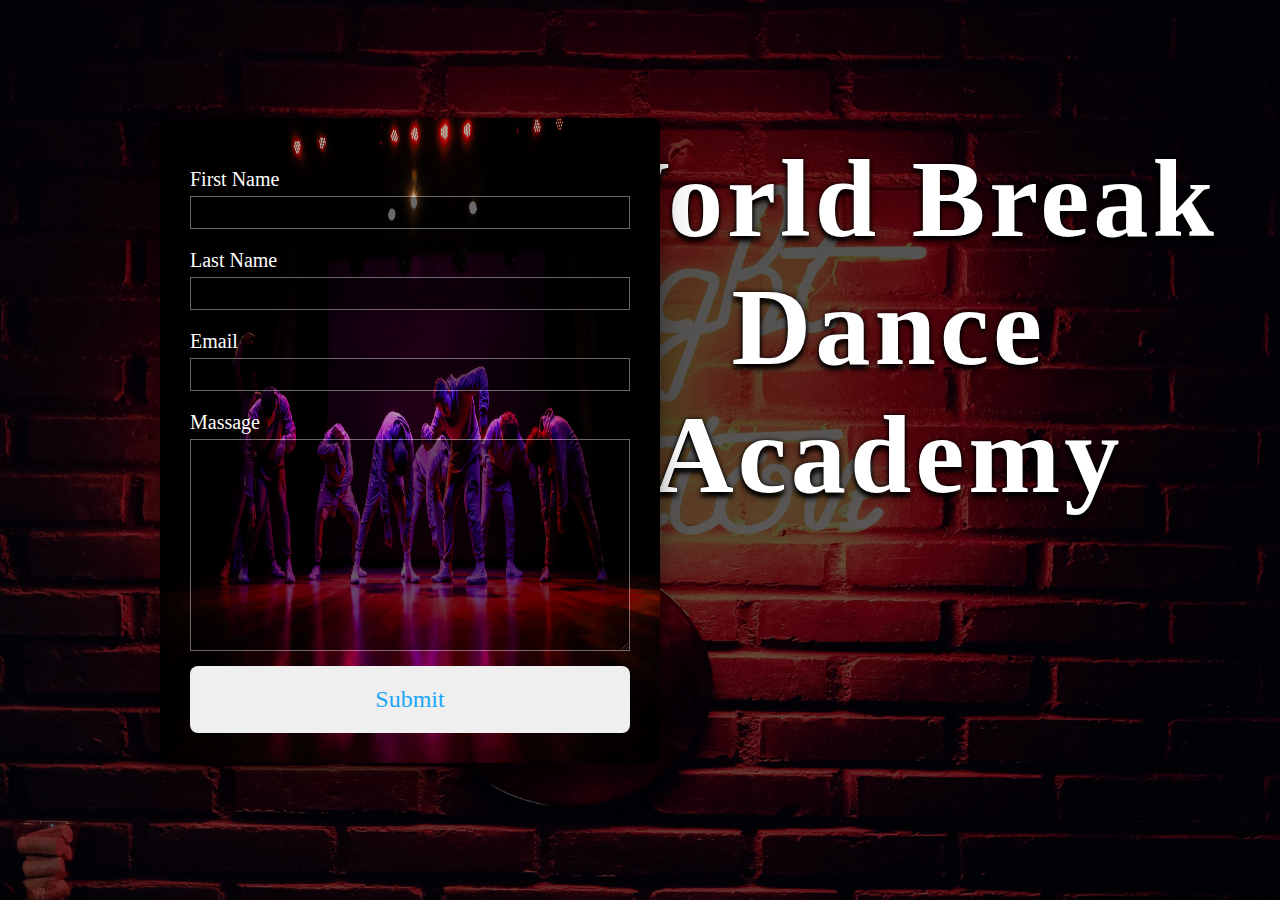
<file: form.html>
<!DOCTYPE html>

<html lang="en">

<head>

    <meta charset="UTF-8">

    <meta http-equiv="X-UA-Compatible" content="IE=edge">

    <meta name="viewport" content="width=device-width, initial-scale=1.0">

    <title>Send Email</title>
    <style>
        * {
  padding: 0;
  margin: 0;
  box-sizing: border-box;
}
body {
  font-family: "Montserrat";
  overflow: hidden;
  display: flex;
}
#container{
  height: 100vh;
  width: 100%;
  /*background-color: aliceblue;*/
  display: flex;
  align-items: center;
  justify-content: center;
  flex-direction: column;
  background-image: url('image/formback.jpg');
  background-size: 100% 100%;
  animation: stretch 1.5s ease forwards;
}

#container:before{
content: " ";
 width: 100%;
 height: 100%;
 position: absolute;
 left: 0;
 right: 0;
 top: 0;
 bottom: 0;
 background-color: black;
 opacity: 0.6;
}

.container {
  width: 90%;
  max-width: 500px;
  margin: 0 auto;
  padding: 30px;
  margin-top: 20px;
  margin-left: 160px;
  box-shadow: 0px 0px 20px #00000010;
  /*background-color: white;*/
  /*background-color: transparent;*/
  background-image: url('image/slider/01.jpg');
 background-size: 100% 100%;
  border-radius: 8px;
  margin-bottom: 20px;
  position: relative;
  z-index: 1000000;
  box-shadow: 0 19px 38px rgba(0,0,0,0.30), 0 15px 12px rgba(0,0,0,0.22);
}

.container > *{
z-index: 10000000;
color: white;
}

.container:before{
 content: " ";
 width: 100%;
 height: 100%;
 position: absolute;
 left: 0;
 right: 0;
 top: 0;
 bottom: 0;
 background-color: black;
 opacity: 0.3;
 z-index: -5;
}

.form-group {
  width: 100%;
  margin-top: 20px;
  font-size: 20px;
}
.form-group input,
.form-group textarea {
  width: 100%;
  padding: 5px;
  font-size: 18px;
  border: 1px solid white;
  margin-top: 5px;
  background-color: black;
  color: white;
  opacity: 0.4;
  z-index: 10000000;
}

textarea {
  resize: vertical;
  /*background-color: transparent;*/
  background-color: black;
  color: white;
  opacity: 0.4;
}


button[type="submit"] {
  width: 100%;
  border: none;
  outline: none;
  padding: 20px;
  font-size: 24px;
  border-radius: 8px;
  font-family: "Montserrat";
  color: rgb(27, 166, 247);
  text-align: center;
  cursor: pointer;
  margin-top: 10px;
  transition: 0.3s ease background-color;
}
button[type="submit"]:hover {
  background-color: rgb(214, 226, 236);
}
#status {
  width: 90%;
  max-width: 500px;
  text-align: center;
  padding: 10px;
  margin: 0 auto;
  border-radius: 8px;
}
#status.success {
  background-color: rgb(211, 250, 153);
  animation: status 4s ease forwards;
}
#status.error {
  background-color: rgb(250, 129, 92);
  color: white;
  animation: status 4s ease forwards;
}
@keyframes status {
  0% {
    opacity: 1;
    pointer-events: all;
  }
  90% {
    opacity: 1;
    pointer-events: all;
  }
  100% {
    opacity: 0;
    pointer-events: none;
  }
}

@keyframes stretch{
    0%{
        height: 0;
    }
    100%{
        height: 100vh;
    }
}



/*back*/
  .back{
    width: 100%;
    position: absolute;
    left: -10%;
    top: 8%;
    display: flex;
    justify-content: center;
    z-index: 10000000;
    animation: risebutton 2s ease forwards;
    animation-delay: 1.5s;
    opacity: 0;
  }


  .back img{
    width: 45px;
  }

  @keyframes risebutton{
    0%{
        opacity: 0;
    }
    100%{
        opacity: 1;
    }
}

/*logo*/
.logo{
    display: flex;
    flex-direction: column;
    align-items: center;
    z-index: 1000;
     position: absolute;
     top: 15%;
     right: -28%;
  }

 .logo h1{
  color: white;
  width: 50%;
    font-size: 6.9rem;
    font-family: 'Festive', cursive;
    letter-spacing: 4px;
    font-weight: 800;
    text-align: center;
    line-height: 8rem;
    text-shadow: 0px 0px 5px black,0px 5px 5px black;
  }


  @media only screen and (max-width: 600px){
    .back{ left: 38%; top: 2%;  }
    .back img{
        width: 40px;
    }
    .container{
        margin-left: 0;
    }

    #container{
        height: 100%;
    }

    #logo{
        opacity: 0;
    }
  }

    </style>
</head>

<body>

<section id="back">
    <div class="back">
    <a href="index.html"><img src="icons/back.png" alt=""></a>
    </div>
</section>


<section id="container">
  <div class="container">
    <form action="https://formspree.io/f/xvolwkro" method="POST" id="my-form">

      <div class="form-group">
        <label for="firstName"> First Name</label>
        <input type="text" id="firstName" name="firstName">
      </div>

      <div class="form-group">
        <label for="latsName">Last Name</label>
        <input type="text" id="lastName" name="lastName">
      </div>

      <div class="form-group">
        <label for="email">Email</label>
        <input type="email" id="email" name="email">
      </div>

      <div class="form-group">
        <label for="massage">Massage</label>
        <textarea name="massage" id="massage" cols="30" rows="10"></textarea>
      </div>

      <button type="submit">Submit</button>
    </form>
  </div>
  <div id="status"></div>
</section>

<section id="logo">
    <div class="logo">
        <h1>World Break Dance Academy</h1>
    </div>
</section>

<script>
    window.addEventListener("DOMContentLoaded", function () {
  // get the form elements defined in your form HTML above

  var form = document.getElementById("my-form");
  // var button = document.getElementById("my-form-button");
  var status = document.getElementById("status");

  // Success and Error functions for after the form is submitted

  function success() {
    form.reset();
    status.classList.add("success");
    status.innerHTML = "Thanks!";
  }

  function error() {
    status.classList.add("error");
    status.innerHTML = "Oops! There was a problem.";
  }

  // handle the form submission event

  form.addEventListener("submit", function (ev) {
    ev.preventDefault();
    var data = new FormData(form);
    ajax(form.method, form.action, data, success, error);
  });
});

// helper function for sending an AJAX request

function ajax(method, url, data, success, error) {
  var xhr = new XMLHttpRequest();
  xhr.open(method, url);
  xhr.setRequestHeader("Accept", "application/json");
  xhr.onreadystatechange = function () {
    if (xhr.readyState !== XMLHttpRequest.DONE) return;
    if (xhr.status === 200) {
      success(xhr.response, xhr.responseType);
    } else {
      error(xhr.status, xhr.response, xhr.responseType);
    }
  };
  xhr.send(data);
}

</script>

</body>

</html>
</file>
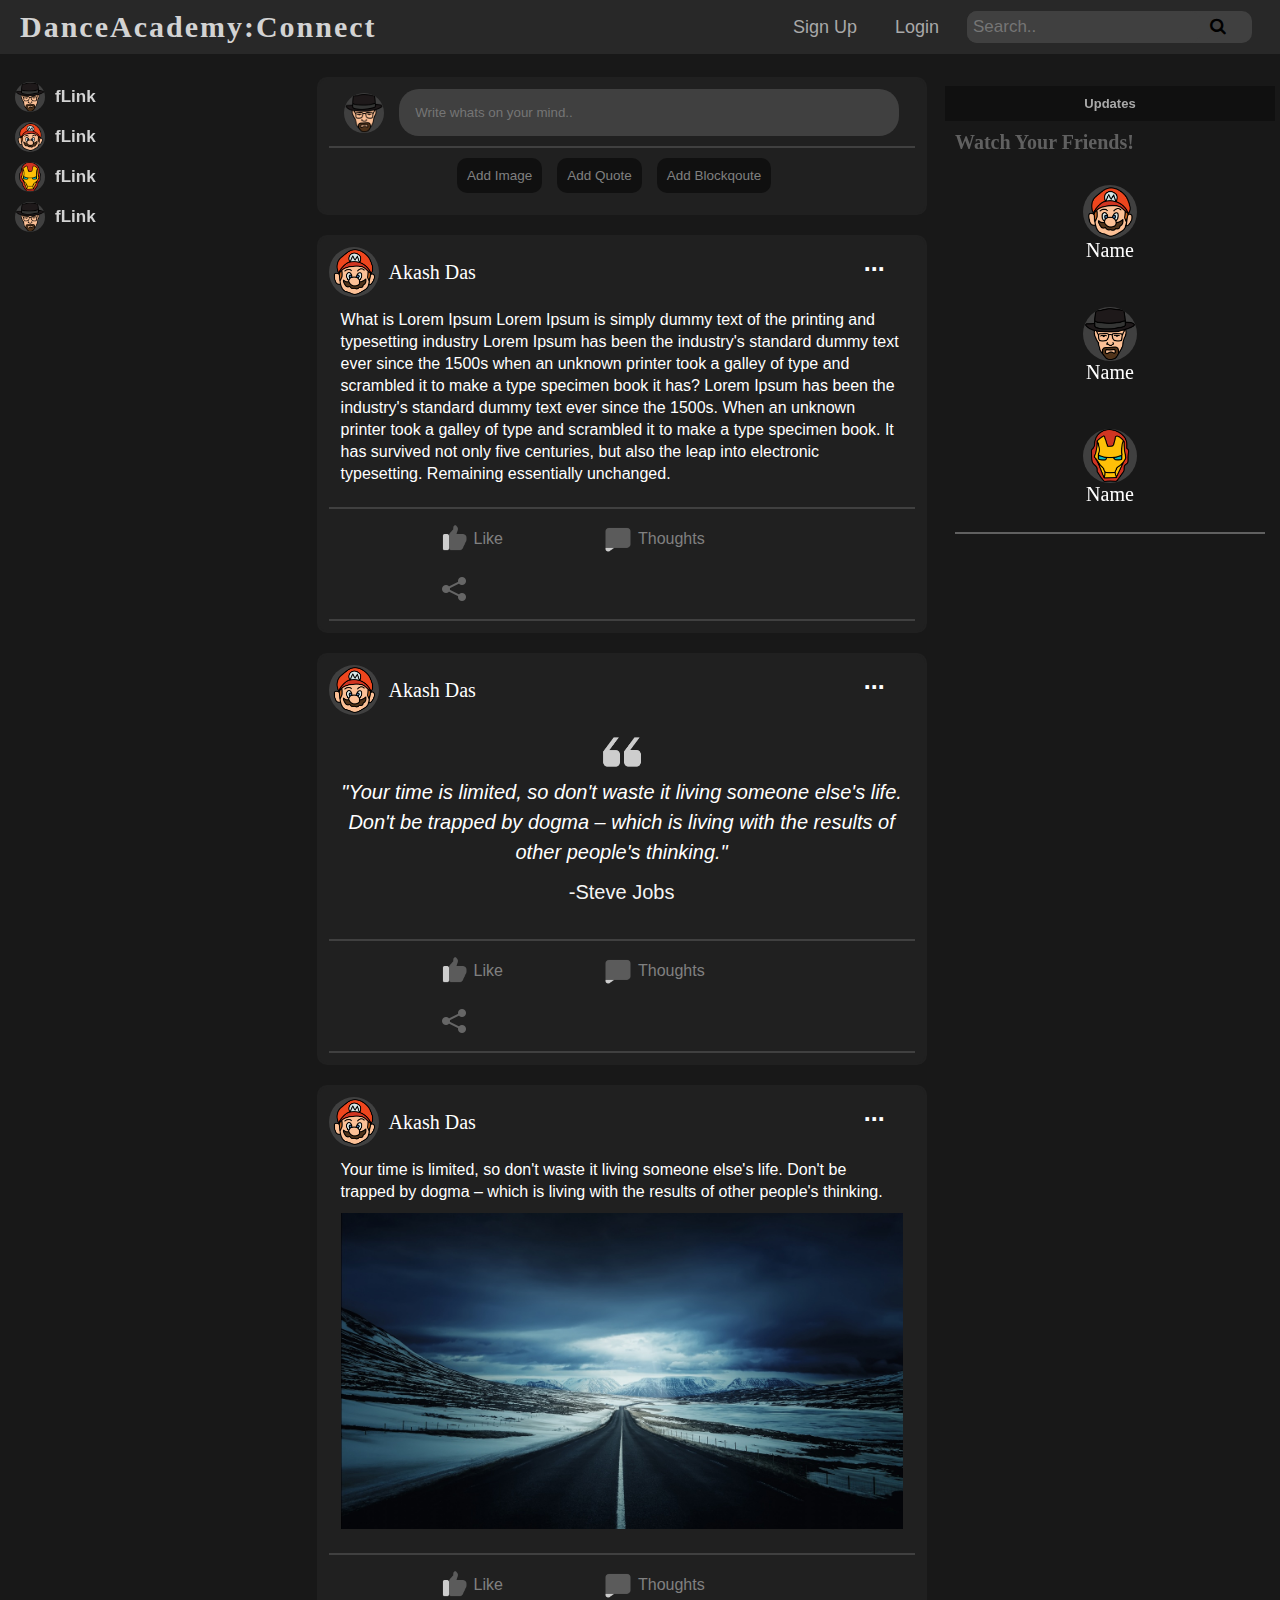
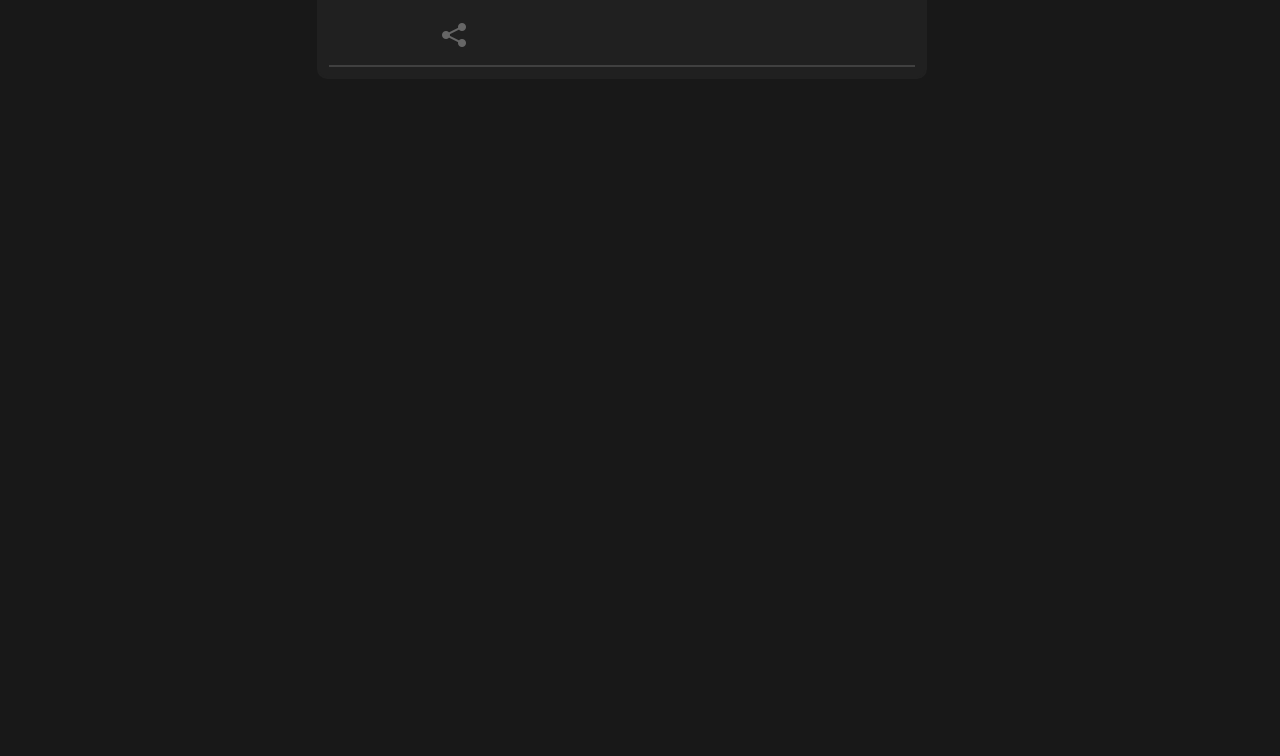
<file: connect/connect.html>
<!DOCTYPE html>
<html>
<head>
	<meta charset="utf-8">
	<meta name="viewport" content="width=device-width, initial-scale=1">
	<meta http-equiv="X-UA-Compatible" content="IE=edge">
	<meta name="Name" content="YourDairy2020">
	<meta name="author" content="SkyStack">
	<title>DanceAcademy:Connect</title>
	<link rel="stylesheet" href="https://cdnjs.cloudflare.com/ajax/libs/font-awesome/4.7.0/css/font-awesome.min.css">
	<link rel="stylesheet" href="style.css">
	<link rel="stylesheet" href="connectmobile.css">
</head>
<body>
	 
	<!-- nav section -->
		<div class="nav" id="nav">
			
			<div class="navleco head">
				
			    <h2 class="hy"><a href="../index.html">DanceAcademy:Connect</a></h2>
				<h2 class="sh">Y<span class="ydspan">D</span> </h2>
			</div>
			<div class="navrico">
				<ul>
				<li ><a class="signupbtn">Sign Up</a></li>
                 <li><a class="loginbtn">Login</a></li>
                 <li class="searchbutton"><i class="fa fa-search" id="searcpic"></i>
                 <h2 class="closesearch">X</h2></li>
                 <div class="searchback"></div>
                 <li class="search-container">
                 	<form>
      <input type="text" class="sci" placeholder="Search.." name="search">
      <button type="submit" class="mainsb"><i class="fa fa-search" id="searchfor"></i></button>
    </form>
    
                 </li>
                 </ul>
			</div>
			
		</div>
	<!-- end nav section -->

	<!-- main section -->
	<section id="main">
		<div class="main">
			<!-- left division -->
			<div class="backblack"></div>
			<div class="ham">
				<div class="line" id="lineone"></div>
				<div class="line" id="linetwo"></div>
				<div class="line" id="linethree"></div>
				<img src="images/close.png" alt="back" class="lar">
			</div>
			<div class="row">
			<div class="mainleco mcorner mcon col-3">
				<div class="fixedleft">
				<ul>
					<li class="leftnavitem">
						<a href="" class="leftnavlink">
							<img src="images/ch1.png" alt="" class="imgitem"><h4 class="itext">fLink</h4>
						</a></li>
					<li class="leftnavitem">
						<a href="" class="leftnavlink">
						<img src="images/ch2.png" alt="" class="imgitem"><h4 class="itext">fLink</h4>
					</a></li>
					<li class="leftnavitem">
						<a href="" class="leftnavlink">
							<img src="images/ch3.png" alt="" class="imgitem"><h4 class="itext">fLink</h4>
						</a></li>
					<li class="leftnavitem">
						<a href="" class="leftnavlink">
							<img src="images/ch1.png" alt="" class="imgitem">
							<h4 class="itext">fLink</h4>
						</a></li>
				</ul>
				</div>
			</div>
			<!-- end left division -->
			<!-- center division -->
			<div class="mainceco mcon col-6">
				<!-- cap  -->
				
				<div aria-label="Create a post" class="cap68 col">
					<div class="row1">
						<!-- <img src="" alt=""> -->
						<img src="images/ch1.png" alt="" class="cir71">
						<form action="">
							<input type="text" placeholder="Write whats on your mind.." name="cap" class="inputcap" >
						</form>
					</div>
					<div class="row2">
						<p class="imga rowbtn">Add Image</p>
						 <p class="qouta rowbtn">Add Quote</p>
						 <p class="blockq rowbtn">Add Blockqoute</p>
					</div>
					</div>
					<!-- end cap -->
					<!-- main cont -->
					  
					<!-- post 1 -->
					
					<div class="cappost1 post col" id="p1 posts">
						 <!-- option block -->
					<div class="option op1" id="option1">
						<div class="optionslist">
							<a href="" class="optionlink">
								<p class="optext saveop">Save</p>
							</a>
							<a href="" class="optionlink">
								<p class="optext repost">Repost</p>
							</a>
							<a href="" class="optionlink">
								<p class="optext copyop">Copy The Text</p>
							</a>
							<a href="" class="optionlink">
								<p class="optext gtprop">Go to Profile</p>
							</a>
						</div>
					</div>
					<!-- end optionblock -->
						<div class="imgrow">
							<a href="" class="acnt"><img src="images/ch2.png" alt="" class="acimg">
							<h2 value="name" class="acname">Akash Das</h2></a>
							<a  class="oplink" id="opd2"><h3 class="optioncap">...</h3></a>
						</div>
						<div class="contpostrow">
							<p class="contpost contpara">What is Lorem Ipsum Lorem Ipsum is simply dummy text of the printing and typesetting industry Lorem Ipsum has been the industry's standard dummy text ever since the 1500s when an unknown printer took a galley of type and scrambled it to make a type specimen book it has?
Lorem Ipsum has been the industry's standard dummy text ever since the 1500s. When an unknown printer took a galley of type and scrambled it to make a type specimen book. It has survived not only five centuries, but also the leap into electronic typesetting. Remaining essentially unchanged.</p>
						</div>
						<div class="lsc1 lsc">
							<a  class="lsclink likelink">
								<img src="images/like.png" alt="" class="likeimg lscimg">
								<p class="lsctext like">Like</p></a>
							<a  class="lsclink commentlink">
								<img src="images/comment.png" alt="" class="commentimg lscimg">
								<p class="lsctext comment">Thoughts</p>
							</a>
							<a  class="lsclink sharelink">
								<img src="images/share.png" alt="" class="shareimg lscimg">
							</a>
						</div>
					</div>
					<!-- end post 1 -->
					<!-- post 2 -->
					
					<div class="cappost2 post col" id=>
						 <!-- option block -->
					<div class="option op2" id="option2">
						<div class="optionslist">
							<a href="" class="optionlink">
								<p class="optext saveop">Save</p>
							</a>
							<a href="" class="optionlink">
								<p class="optext repost">Repost</p>
							</a>
							<a href="" class="optionlink">
								<p class="optext copyop">Copy The Text</p>
							</a>
							<a href="" class="optionlink">
								<p class="optext gtprop">Go to Profile</p>
							</a>
						</div>
					</div>
					<!-- end optionblock -->
						<div class="imgrow">
							<a href="" class="acnt"><img src="images/ch2.png" alt="" class="acimg">
							<h2 value="name" class="acname">Akash Das</h2></a>
							<h3 class="optioncap " id="opd2"><a  class="oplink">...</a></h3>
						</div>
						<div class="contpostrow">
							<div class="quoteimg">
								<img src="images/quote.png" alt="" class="qimg">
							</div>						
							<p class="contpost contquote">
               "Your time is limited, so don't waste it living someone else's life. Don't be trapped by dogma – which is living with the results of other people's thinking."</p>
             <p class="quotecaption">-Steve Jobs</p>
						</div>
						<div class="lsc1 lsc">
							<a  class="lsclink likelink">
								<img src="images/like.png" alt="" class="likeimg lscimg">
								<p class="lsctext like">Like</p></a>
							<a  class="lsclink commentlink">
								<img src="images/comment.png" alt="" class="commentimg lscimg">
								<p class="lsctext comment">Thoughts</p>
							</a>
							<a  class="lsclink sharelink">
								<img src="images/share.png" alt="" class="shareimg lscimg">
							</a>
						</div>
					</div>
					<!-- end post 2 -->
					<!-- post 3 -->
					
					<div class="cappost3 post col" id="p3">
						 <!-- option block -->
					<div class="option op3" id="option3">
						<div class="optionslist">
							<a href="" class="optionlink">
								<p class="optext saveop">Save</p>
							</a>
							<a href="" class="optionlink">
								<p class="optext repost">Repost</p>
							</a>
							<a href="" class="optionlink">
								<p class="optext copyop">Copy The Text</p>
							</a>
							<a href="" class="optionlink">
								<p class="optext gtprop">Go to Profile</p>
							</a>
						</div>
					</div>
					<!-- end optionblock -->
						<div class="imgrow">
							<a href="" class="acnt"><img src="images/ch2.png" alt="" class="acimg">
							<h2 value="name" class="acname">Akash Das</h2></a>
							<h3 class="optioncap " id="opd2"><a  class="oplink">...</a></h3>
						</div>
						<div class="contpostrow">					
							<p class="contpost contpostcaption">
               Your time is limited, so don't waste it living someone else's life. Don't be trapped by dogma – which is living with the results of other people's thinking.</p>
                   <div class="postimg">
								<img src="images/ice.jpg" alt="" class="poimg">
							</div>	
						</div>
						<div class="lsc1 lsc">
							<a  class="lsclink likelink">
								<img src="images/like.png" alt="" class="likeimg lscimg">
								<p class="lsctext like">Like</p></a>
							<a  class="lsclink commentlink">
								<img src="images/comment.png" alt="" class="commentimg lscimg">
								<p class="lsctext comment">Thoughts</p>
							</a>
							<a  class="lsclink sharelink">
								<img src="images/share.png" alt="" class="shareimg lscimg">
							</a>
						</div>
					</div>
					<!-- end post 3 -->
					<!-- end main cont -->
			</div>
			<!-- end center division -->
			<!-- right division -->
			<div class="mainrico mcorner mcon col-3">
				<div class="rightupdates rightrow">
				    <div class="head1 rhead">
				    	<h4 class="upitem">Updates</h4>
				    </div>
				    <div class="rightcont">
				    	<h2 class="wyf">Watch Your Friends!</h2>
				    	<div class="friupdate controw">
				    		<a href="" class="fri1 frilink">
				    			<img src="images/ch2.png" alt="" class="friimg">
				    			<p class="friname">Name</p>
				    		</a>
				    		<a href="" class="fri frilink">
				    			<img src="images/ch1.png" alt="" class="friimg">
				    			<p class="friname">Name</p>
				    		</a>
				    		<a href="" class="fri3 frilink">
				    			<img src="images/ch3.png" alt="" class="friimg">
				    			<p class="friname">Name</p>
				    		</a>
				    	</div>
				    	<div>
				    	</div>
				    </div>

				</div>
			</div>
			<!-- end right division -->
		  </div>
		  </div>
	</section>
	<!-- end main section -->


	<!-- pop up options -->
	 <!-- signup pop up -->
	 <div class="backblur"></div>
	 <div class="signup popup">
	 	<div class="signupleft">
	 		
	 	</div>
	 	<div class="signupright">
	 		<div class="popupclose">
	 			<h2 class="closebtn">X</h2>
	 		</div>
	 		<div class="signuphead">
	 			<h1>Sign Up</h1>
	 		</div>
	 		<div class="signupform">
	 			<form action="" class="signup">
	 				<label for="username">Username</label>
	 				<input type="text">
	 				<label for="Email">Email</label>
	 				<input type="text">
	 				<label for="password">Password</label>
	 				<input type="text">
	 				<button>Sign Up</button>
	 			</form>
	 			<p>Already Have an Account?</p>
	 			<h3 class="loginbtn">Login</h3>
	 		</div>
	 	</div>
	 </div>
	 <!-- end signup pop up -->
	 <!-- login form -->
	 <div class="login popup">
	 	<div class="loginleft">
	 		
	 	</div>
	 	<div class="loginright">
	 		<div class="popupclose">
	 			<h2 class="closebtn">X</h2>
	 		</div>
	 		<div class="loginhead">
	 			<h1>Login</h1>
	 		</div>
	 		<div class="signupform">
	 			<form action="" class="login">
	 				<label for="Email">Email</label>
	 				<input type="text">
	 				<label for="password">Password</label>
	 				<input type="text">
	 				<button>Login</button>
	 			</form>
	 			<p>Don't Have an Account?</p>
	 			<h3 class="signupbtn">Sign Up</h3>
	 		</div>
	 	</div>
	 </div>
	 <!-- end login form -->
	 <!-- post popup -->
	  <div class="createpost popup">
	  	<div class="popupclose">
	 			<h2 class="closebtn">X</h2>
	 		</div>
	  	<div class="createposthead">
	  		<h1>Write your Post!</h1>
	  	</div>
	  	<div class="createpostform">
	  	<form action="" class="createpostf">
	  		<label for="addpost">Write Caption</label>
	  		<textarea name="addpost" id="" cols="30" rows="10"></textarea>
	  		<button class="addphotos">Add photos</button>
	  		<button class="submit">Submit</button>
	  	</form>
	  	</div>
	  </div>
	 <!-- end post popup -->

	<!-- end pop up options -->

	<!-- script -->
	<!-- <script src="d2020.js"></script> -->
	<script>

		const leftmenu=()=>{
			const ham=document.querySelector('.ham');
			const lmenu=document.querySelector('.mainleco');
			const backblack=document.querySelector('.backblack');

			ham.addEventListener('click',()=>{
              lmenu.classList.toggle('mla');
              backblack.classList.toggle('bba');
			});
		}

		leftmenu();

			const search=()=>{
     const sb=document.querySelector('.searchbutton');
     const sci=document.querySelector('.search-container');
     const mainsearchbutton=document.querySelector('.mainsb');
     const crosh=document.querySelector('.closesearch');
      const searchpic=document.querySelector('#searcpic');
      const searchback=document.querySelector('.searchback');
      const ham=document.querySelector('.ham');
      
      sb.addEventListener('click',()=>{
         sci.classList.toggle('sct');
         mainsearchbutton.classList.toggle('scbd');
         searchpic.classList.toggle('searchbuttonnone');
         crosh.classList.toggle('closesearchvisible');
         searchback.classList.toggle('searchbackv');
         ham.classList.toggle('hamnone');
      });       
	}
   
	search();

   
   // option
     // const option=()=>{
     //  const optioncap=document.querySelector('.option');

     //  const 
     // }
	
	</script>

	<script src="script.js"></script>
	<!-- end script -->

	
</body>
</html>
</file>
<file: connect/style.css>
/* Rights reserved */

/* fonts */
@import url('https://fonts.googleapis.com/css2?family=Lobster&display=swap');
/* end fonts */
*{
  margin: 0;
  padding: 0;
  box-sizing: border-box;
  text-decoration: none;

}
html{
  font-size: 10px;
font-family: Arial;
}

body{
  width: 100%;
   background-color:   #181818;
  overflow-x: hidden;
}

.row::after{
 content: " ";
 clear: both;
 display: block;
}

[class*="col-"]{
  float: left;
  padding: 15px;
  min-height: 600px;
}

.col-3{
  width: 25%;
}

.col-6{
  width: 50%;
}

/* head section */


.hy{
  font-family: cursive;
  font-size: 3rem;
  letter-spacing: 2px;
  margin-left: 1rem; 
}

.hy a{
color:  #D3D3D3;
}

.sh{
  display: none;
}
/* end head section */

/* nav section */


.nav{
  position: fixed;
  width: 100%;
  top: 0;
  display: flex;
  justify-content: space-between;
  align-items: center;
  padding: 1rem;
  background-color: #282828;
  z-index: 6;
}

.navrico ul{
  display: flex;
  flex-direction: row;
  align-items: center;
}

.navrico li{
  font-size: 1.8rem;
  list-style: none;
  margin-right: 1.8rem;
}

.navrico a{
  color: #A9A9A9;
  /* border-radius: 10px; */
  /* background-color: #2196F3; */
  padding: 2.1rem 1rem;
  z-index: 1;
}

.searchbutton{
  display: none;
}

.search-container button{
    float: right;
  padding: 6px 10px;
  margin-right: 16px;
  font-size: 17px;
  background:  #404040;
  border: none;
  cursor: pointer;
}

.search-container form{
  background-color:  #404040;
  border-radius: 1rem;
}

.search-container input[type=text]{
  padding: 6px;
  font-size: 17px;
  border: none;
  background-color:  #404040; 
   border-radius: 1rem;
}

.sci:focus{
  outline: none;
}


.closesearch{
  display: none;
}
/* end nav  */

/* main section */

.lar{
  display: none;
}

.mcon{
  margin-top: 6.2rem;
}

/* left division */
.mainleco{
  width: 22%;
  /* background-color: black; */
  position:  relative;
  font-size: 2rem;
  margin-right: 2rem;
}

.fixedleft{
  position: fixed;
  left: 0;
  display: block;
  align-items: center;
  padding: 0rem 1rem;
}

.leftnavitem{
  width: 28rem;
  padding: 0.5rem;
  border-radius: 10px;
  transition: 0.6s ease;
}

.leftnavitem:hover{
  background-color:  #404040;
}

.leftnavlink{
  display: flex;
  flex-direction: row;
  align-items: center
}

.imgitem{
  width: 30px;
  height: 30px;
  border-radius: 50%;
  background-color: #404040 ;
}

.itext{
  color:  #D3D3D3;
  margin-left: 1rem;
  font-size: 1.7rem
}


/* end left division */
/* center division */
.mainceco{
  background-color:   #181818;
}

/* cap division */
.cap68,.col{
  width: 100%;
  height: 100%;
  padding: 1rem;
  border: 2px solid #202020;
  display: flex;
  flex-direction: column;
  background-color:  #202020;
  border-radius: 10px;
}
 /* row1 */
.cir71{
  width: 40px;
  height: 40px;
  border-radius: 50%;
  background-color: #404040;
  border: none;
}

.row1{
  display: flex;
  justify-content: space-evenly;
  align-items: center;
  border-bottom: 2px solid #404040;
  padding-bottom: 1rem;
}

.inputcap{
  width: 50rem;
  padding: 1.6rem;
  border-radius: 2rem;
  background-color:  #404040;
  border: none;
}

.inputcap:focus{
 outline: none;
}
/* end  row1 */
/* row2 */
.row2{
  display: flex;
  flex-direction: row;
  justify-content: center;
  padding: 1rem;
}

.rowbtn{
  font-size: 1.35rem;
  color:  #808080;
  padding: 1rem;
  background-color: #101010;
  margin-right: 1.5rem;
  cursor: pointer;
  border-radius: 10px;
}


/* end row2 */
/* end cap division */
/* main cont */

/* option block */
.option{
  position: absolute;
  display: none;
  flex-direction: column;
  width: 15%;
  /* height: 40%; */
  background-color: #181818;
  padding: 1.7rem 1rem;
  margin-top: 1rem;
  right: 30%;
  z-index: 2;
}

.optionlink{
  color: white;
  font-size: 1.4rem; 
}

.optext{
 padding: 1rem;
  border-radius: 10px; 
}

.optext:hover{
 background-color: #404040;
}


/* end option block */
.post{
margin-top: 2rem;
}

.cappost{
  display: flex;
  flex-direction: column;
}

.imgrow{
  justify-content: space-between;
}

.acnt,.imgrow{
  display: flex;
  flex-direction: row;
  align-items: center;
}

.acimg{
  width: 50px;
  height: 50px;
  background-color: #404040;
  border-radius: 50%;
}

.acname{
  font-family: cursive;
  color: white;
 font-size: 2rem;
 margin-left: 1rem;
 font-weight: 200;
}

.optioncap{
  font-size: 2.5rem;
  color: white;
  margin-right: 3rem ;
  margin-bottom: 2rem;
   z-index: 5;
   cursor: pointer;
}

.oplink{
  z-index: 5;
}


/* end opion block */

/* post */
.contpostrow{
  margin: 1.2rem;
  display: flex;
  flex-direction: column;
  justify-content: center;
}

.contpost{
  font-size: 1.6rem;
  color: white;
  line-height: 2.2rem;
}

/* para */
/* end para */
/* quote */
.quoteimg{
  display: flex;
  justify-content: center;
}

.qimg{
  width: 50px;
}
.contquote{
  font-family: arial;
  display: flex;
  flex-direction: column;
  text-align: center;
  font-size: 2rem;
  line-height: 3rem;
  font-style: italic;
}
.quotecaption{ 
  text-align: center;
  font-size: 2rem;
  color: #F5F5F5;
  line-height: 5rem;
  font-weight: 200;
  /* letter-spacing: 1px; */
}
/* end quote */.post{
margin-top: 2rem;
}

.cappost{
  display: flex;
  flex-direction: column;
}

.imgrow{
  justify-content: space-between;
}

.acnt,.imgrow{
  display: flex;
  flex-direction: row;
  align-items: center;
}

.acimg{
  width: 50px;
  height: 50px;
  background-color: #404040;
  border-radius: 50%;
}

.acname{
  font-family: cursive;
  color: white;
 font-size: 2rem;
 margin-left: 1rem;
 font-weight: 200;
}

.optioncap{
  font-size: 2.5rem;
  color: white;
  margin-right: 3rem ;
  margin-bottom: 2rem;
   z-index: 5;
   cursor: pointer;
}

.oplink{
  z-index: 5;
}


/* end opion block */

/* post */
.contpostrow{
  margin: 1.2rem;
  display: flex;
  flex-direction: column;
  justify-content: center;
}

.contpost{
  font-size: 1.6rem;
  color: white;
  line-height: 2.2rem;
}

/* para */
/* end para */
/* quote */
.quoteimg{
  display: flex;
  justify-content: center;
}

.qimg{
  width: 50px;
}
.contquote{
  font-family: arial;
  display: flex;
  flex-direction: column;
  text-align: center;
  font-size: 2rem;
  line-height: 3rem;
  font-style: italic;
}
.quotecaption{ 
  text-align: center;
  font-size: 2rem;
  color: #F5F5F5;
  line-height: 5rem;
  font-weight: 200;
  /* letter-spacing: 1px; */
}
/* end quote */.post{
margin-top: 2rem;
}

.cappost{
  display: flex;
  flex-direction: column;
}

.imgrow{
  justify-content: space-between;
}

.acnt,.imgrow{
  display: flex;
  flex-direction: row;
  align-items: center;
}

.acimg{
  width: 50px;
  height: 50px;
  background-color: #404040;
  border-radius: 50%;
}

.acname{
  font-family: cursive;
  color: white;
 font-size: 2rem;
 margin-left: 1rem;
 font-weight: 200;
}

.optioncap{
  font-size: 2.5rem;
  color: white;
  margin-right: 3rem ;
  margin-bottom: 2rem;
   z-index: 5;
   cursor: pointer;
}

.oplink{
  z-index: 5;
}


/* end opion block */

/* post */
.contpostrow{
  margin: 1.2rem;
  display: flex;
  flex-direction: column;
  justify-content: center;
}

.contpost{
  font-size: 1.6rem;
  color: white;
  line-height: 2.2rem;
}

/* para */
/* end para */
/* quote */
.quoteimg{
  display: flex;
  justify-content: center;
}

.qimg{
  width: 50px;
}
.contquote{
  font-family: arial;
  display: flex;
  flex-direction: column;
  text-align: center;
  font-size: 2rem;
  line-height: 3rem;
  font-style: italic;
}
.quotecaption{ 
  text-align: center;
  font-size: 2rem;
  color: #F5F5F5;
  line-height: 5rem;
  font-weight: 200;
  /* letter-spacing: 1px; */
}
/* end quote */.post{
margin-top: 2rem;
}

.cappost{
  display: flex;
  flex-direction: column;
}

.imgrow{
  justify-content: space-between;
}

.acnt,.imgrow{
  display: flex;
  flex-direction: row;
  align-items: center;
}

.acimg{
  width: 50px;
  height: 50px;
  background-color: #404040;
  border-radius: 50%;
}

.acname{
  font-family: cursive;
  color: white;
 font-size: 2rem;
 margin-left: 1rem;
 font-weight: 200;
}

.optioncap{
  font-size: 2.5rem;
  color: white;
  margin-right: 3rem ;
  margin-bottom: 2rem;
   z-index: 5;
   cursor: pointer;
}

.oplink{
  z-index: 5;
}


/* end opion block */

/* post */
.contpostrow{
  margin: 1.2rem;
  display: flex;
  flex-direction: column;
  justify-content: center;
}

.contpost{
  font-size: 1.6rem;
  color: white;
  line-height: 2.2rem;
}

/* para */
/* end para */
/* quote */
.quoteimg{
  display: flex;
  justify-content: center;
}

.qimg{
  width: 50px;
}
.contquote{
  font-family: arial;
  display: flex;
  flex-direction: column;
  text-align: center;
  font-size: 2rem;
  line-height: 3rem;
  font-style: italic;
}
.quotecaption{ 
  text-align: center;
  font-size: 2rem;
  color: #F5F5F5;
  line-height: 5rem;
  font-weight: 200;
  /* letter-spacing: 1px; */
}
/* end quote */
/* post image */
.postimg{margin-top: 1rem;
}

.poimg{
  width: 100%;
}
/* end post image */

/* lsc  */
.lsc{
  display: flex;
  flex-direction: row;
  align-items: center;
  flex-wrap: wrap;
  margin-top: 1rem;
   border-top: 2px solid #404040;
  border-bottom: 2px solid #404040;
   padding: 0.5rem 6rem;
}

.lsclink{
  display: flex;
  color: #808080;
  flex-direction: row;
  align-items: center;
  cursor: pointer;
  padding: 1rem 5rem;
  border-radius: 1rem;
}

.lsclink:hover{
  background-color: #404040;
  color: #DCDCDC;
}


.lsctext{
  font-size: 1.6rem;
  margin-left: 0.5rem;
}


.lscimg{
  width: 30px;
}

/* end lsc */
/* end main cont */

   
/* end center division */
/* right division */
.mainrico{
  position: relative;
  /* background-color:  white; */
  margin-left: 2rem;
}

/* update  */
.rightupdates{
  position: fixed;
  top: 9%;
  right: 0;
  padding: 0.5rem;
  display: flex;
  flex-direction: column;
}

.head1{
  width: 33rem;
  display: flex;
  flex-direction: row;
  align-items: center;
  justify-content: center;
  background-color:   #101010;
  padding: 1rem;
  color: #a9a9a9;
}

.upitem{
  font-size: 1.3rem;
}

.rightcont{
  padding: 1rem;
}
 /* wyf */
.wyf{
  font-family: cursive;
  font-size: 2rem;
  color:  #606060;
  /* letter-spacing: 5px; */
}

.controw{
  border-bottom: 2px solid #606060;
  padding: 0.6rem 0;
}

.frilink{
  display: flex;
  flex-direction: column;
  align-items: center;
  text-align: center;
  padding: 2rem;
  margin-top: 0.5rem;
  width: 100%;
  transition: 0.6s ease;
  border-radius: 1rem ;
}

.frilink:hover{
  background-color: #404040;
}

.friimg{
  width: 20%;
  background-color: #404040;
  border-radius: 50%
}
 
.friname{
  font-family: cursive;
  color: white;
  font-size: 2rem;
}
/* end wyf */
/* end update */

/* end right division */
/* end main section */

/* media query */
/* for mobile screen */
@media only screen and (max-width: 600px){
  [class*="col-"]{
    width: 100%;
  }

  /* head section */


  .hy{
    display: none;
  }


  .sh{
    display: flex;
    font-family: cursive;
    font-size: 3.5rem;
    margin-left: 5rem;
    color:  #101010;
  }


  .navrico li{
    font-size: 1.7rem;
      margin-right: 0.5rem;
  }

  .searchbutton{
  display: inline-block;
}

.searchbuttonnone{
  display: none;
}

.closesearch{
  display: none;
  position: absolute;
   top: 5%;
   right: 5%;
   margin-top: 20px;
  font-size: 2rem;
  transition: 0.3s ease;
  z-index: 2;
}

.closesearchvisible{
  display: inline-block;
}


 .search-container{
  position: absolute;
  left: 0;
  z-index: 5;
  transform: translate(200%);
  transition: 0.3s ease;
 }

 .sct{
  transform: translate(0);
 }

 .search-container input[type=text]{
  /*  display: none; */
  height: 7rem;
  min-width: 100%; 
  z-index: 3;
  border-radius: 0;
 }


.search-container button{
  position:  absolute;
  margin-right: 0;
  width: 6rem;
  height: 7rem;
  background-color: #282828;
}

.mainsb{
  display: none;
  /* background-color: #282828; */
}

.scbd{
  display: inline-block;
}

.searchback{
  position: absolute;
   height: 7rem;
   top: 0;
   left: 0;
   background-color: #282828;
   width: 40rem;
   z-index: 1;
   opacity: 1;
   transform: translate(150%);
   transition: 0.6s ease;
}

.searchbackv{
  transform: translate(0);
}
 
  /* end head section */

  /* main section */

  /* ham menu */
   .ham{
    position: fixed;
    top: 3.2%;
    left: 4.5%;
     width: 4rem;
     height: 3.5rem;
     z-index: 7;
     cursor: pointer;
     transition: 1s ease;
   }

   .hamnone{a
    display: none;
   }

   .line{
    width: 3rem;
    margin-top: 0.5rem;
    margin-left: 0.2rem;
    border:2px solid #A9A9A9 ;
   }
  /* end ham menu */

 
 .backblack{
    width: 136rem;
    height: 100%;
    background: black;
    opacity: 0.9;
    z-index: 6;
    position: fixed;
    top: 1%;
    left:0;
     transition: .6s ease;
      transform: translateY(1000%);
  }

  .bba{
    transform: translateY(10%);
  }

  .mcon{
  margin-top: 0rem;
}

  /* left division */
  .mainleco{
    width: 100%;
    position: fixed;
    top: 11%;
    left: 0;
    z-index: 7;
    transition: 0.6s ease; 
    transform: translate(-200%);
  }

  .mla{
    transform: translate(0);
  }

  /* end left division */
  /* center division */
   .mainceco{
    margin-top: 6.8rem;
   } 

   /* cap division */
   /* row1 */
   .cir71{
   width: 40px;
   height: 40px
   }

   .inputcap{
    width: 20rem;
   }

   .rowbtn{
    font-size: 1rem;
   }
   /* end row1 */
   /* end cap division */
  /* main cont */
  .lsc{
    padding: 0.5rem 0rem;
  }

  .lsclink{
    padding: 1rem;
  }

  .option{
    width: 65%;
    right: 15%;
  }
  /* end main cont */
   
  /* end center division */
  /* right division */
  .mainrico{
    display: none;
    margin-left: 0;
    height: 40rem;
  }

  .rightupdates{
    position: relative;
  }
  /* end right division */
  /* end main section */
}

   /*pop up options*/
   
   .popup{
     width: 72rem;
    height: 48rem;
    position: fixed;
    left: 25%;
    top: 30%;
    box-shadow: 2px 5px 5px black,-2px 5px 5px black;
    background-color: white;
    z-index: 1000000000;
   }

   .popupclose{
    display: flex;
    justify-content: center;
    position: absolute;
    right: 1rem;
    border: 2px solid black;
    padding: 0.5rem 1rem;
    cursor: pointer;
   }

   .loginright .popupclose{
    margin-top: 1rem;
   }

   .backblur{
    width: 100%;
    height: 100%;
    position: fixed;
    top: 0;
    left: 0;
    right: 0;
    bottom: 0;
    background-color: black;
    opacity: 0;
    transition: 0.5s ease;
    z-index: -1;
   }

   .backblurshow{
    opacity: 0.5;
    z-index: 1000;
   }

   .signupbtn{ cursor: pointer; }
   .loginbtn{ cursor: pointer; }
   /*signup options*/
   .signup{
     /*display: flex;*/
     justify-content: center;
    display: none;
   }

   .signupshow{
    display: flex;
    transition: 2s ease;
   }

   .signupleft{
    width: 40%;
    background-color: orange;
    background-image: url('images/signup.jpg');
    background-size: 100% 100%;
    background-color: 100%;
    /*height: 45rem;*/
   }

   .signupright{
    width: 60%;
    height: 45rem;
    display: flex;
    align-items: center;
    flex-direction: column;
    padding: 1rem;
   }

   .signuphead{
    margin-top: 4rem;
    font-size: 2rem;
   }

   .signupform form{
     display: flex;
     justify-content: center;
     flex-direction: column;
     margin-top: 2rem;
   }

   .signupform label{
    margin-top: 2rem;
    font-size: 1.5rem;
    letter-spacing: 2px;
   }

   .signupform input{
    width: 40rem;
    padding:1rem;
    border-radius: 10px;
    margin-top: 0.5rem;
   }

   .signupform button{
      width: 100%;
      background-color: #00e673;
      margin-top: 1.7rem;
      padding: 1rem;
      border-radius: 1rem;
      cursor: pointer;
      color: white;
      border: none;
   }

   .signupform p{
    margin-top: 1rem;
   }

   .signupform h3{
    font-size: 1.2rem;
    cursor: pointer;
   }
   /*end signup options*/
   
   /*login option*/
   .login{
    /*display: flex;*/
    display: none;
    justify-content: center;
   }

   .loginshow{
    display: flex;
    transition: 0.5s ease;
   }


   .loginleft{
    width: 40%;
    background-image: url('images/login.jpg');
    background-size: 100% 100%;
   }

   .loginright{
    width: 60%;
    display: flex;
    flex-direction: column;
    align-items: center;
   }

   .loginright h1{
    margin-top: 4rem;
   }

   .loginhead{
    margin-top: 4rem;
    font-size: 2rem;
   }
   /*end login option*/

   /*post popup*/
   .createpost{
    height: 50rem;
    display: none;
    /*justify-content: center;*/
    flex-direction: column;
    padding: 5rem;
    background-color: #222;
    color: white;
   }

   .createpost .popupclose{
    border-color: white;
   }

   .createpostshow{
    display: flex;
    transition: 2s ease;
   }

   .createposthead{
    display: flex;
    justify-content: center;
    margin-top: 1rem;
    font-size: 1.5rem;
   }

   .createpostform form{
    display: flex;
    flex-direction: column;
    margin-top: 2rem;
   }

   .createpostform form label{
    font-size: 1.5rem;
    /*font-weight: 600;*/
     letter-spacing: 2px;
   }

   .createpostform form textarea, .createpostform form button{
    margin-top: 2rem;
   }

   .createpostform form button{
s    padding: 1.2rem;
   }

   .createpostform form textarea{
    padding: 2rem;
   }

   

   
   /*end post popup*/
   /*end pop up options*/



/* end mobile screen */

/* for tablet screen*/
@media only screen and (min-width: 600px) and (max-width: 1024px){
  /* main section */
  .col-6{
  width: 75%;
}
.cir71{
 width: 45px;
 height: 45px;
}

.inputcap{
  width: 45rem;
}

.lsclink{
  padding: 1rem 3.2rem;
}
/* left division */

/* end lef division */
/* right division */
.mainrico{
  display: none;
}
/* end right division */
  /* end main section */
}
/* end tablet screen */
/* for large tablet/small laptop */
@media only screen and (min-width: 1024px) and (max-width: 1200px) {
  /* main section */
  
  /* center division */
  .cir71{
    width: 70px;
    height: 70px;
  }

  .inputcap{
    width: 60rem;
  }
  /* end center division */
  /* right division */

  /* end right division */
  /* end main section */
}
/* end for large tablet/small laptop */
/* end media query */
</file>
<file: connect/connectmobile.css>
@media only screen and (max-width: 600px){
	.popup{
	   width: 30rem;
	   height: 100rem;
	   left: 5%; 
	   top: 0;
	}
    
    .signup,.login{
    	flex-direction: column;
    }

    .signupleft,.loginleft{
    	width: 100%;
    	height: 25%;
    }

    .signupright,.loginright{
    	width: 100%;
    	height: 75%;
    }

    .signupform input{
    	width: 100%;
    }

    .createpost{
    	left: 2%;
    	margin-top: 8rem;
    	height: 60rem;
    }

}
</file>
